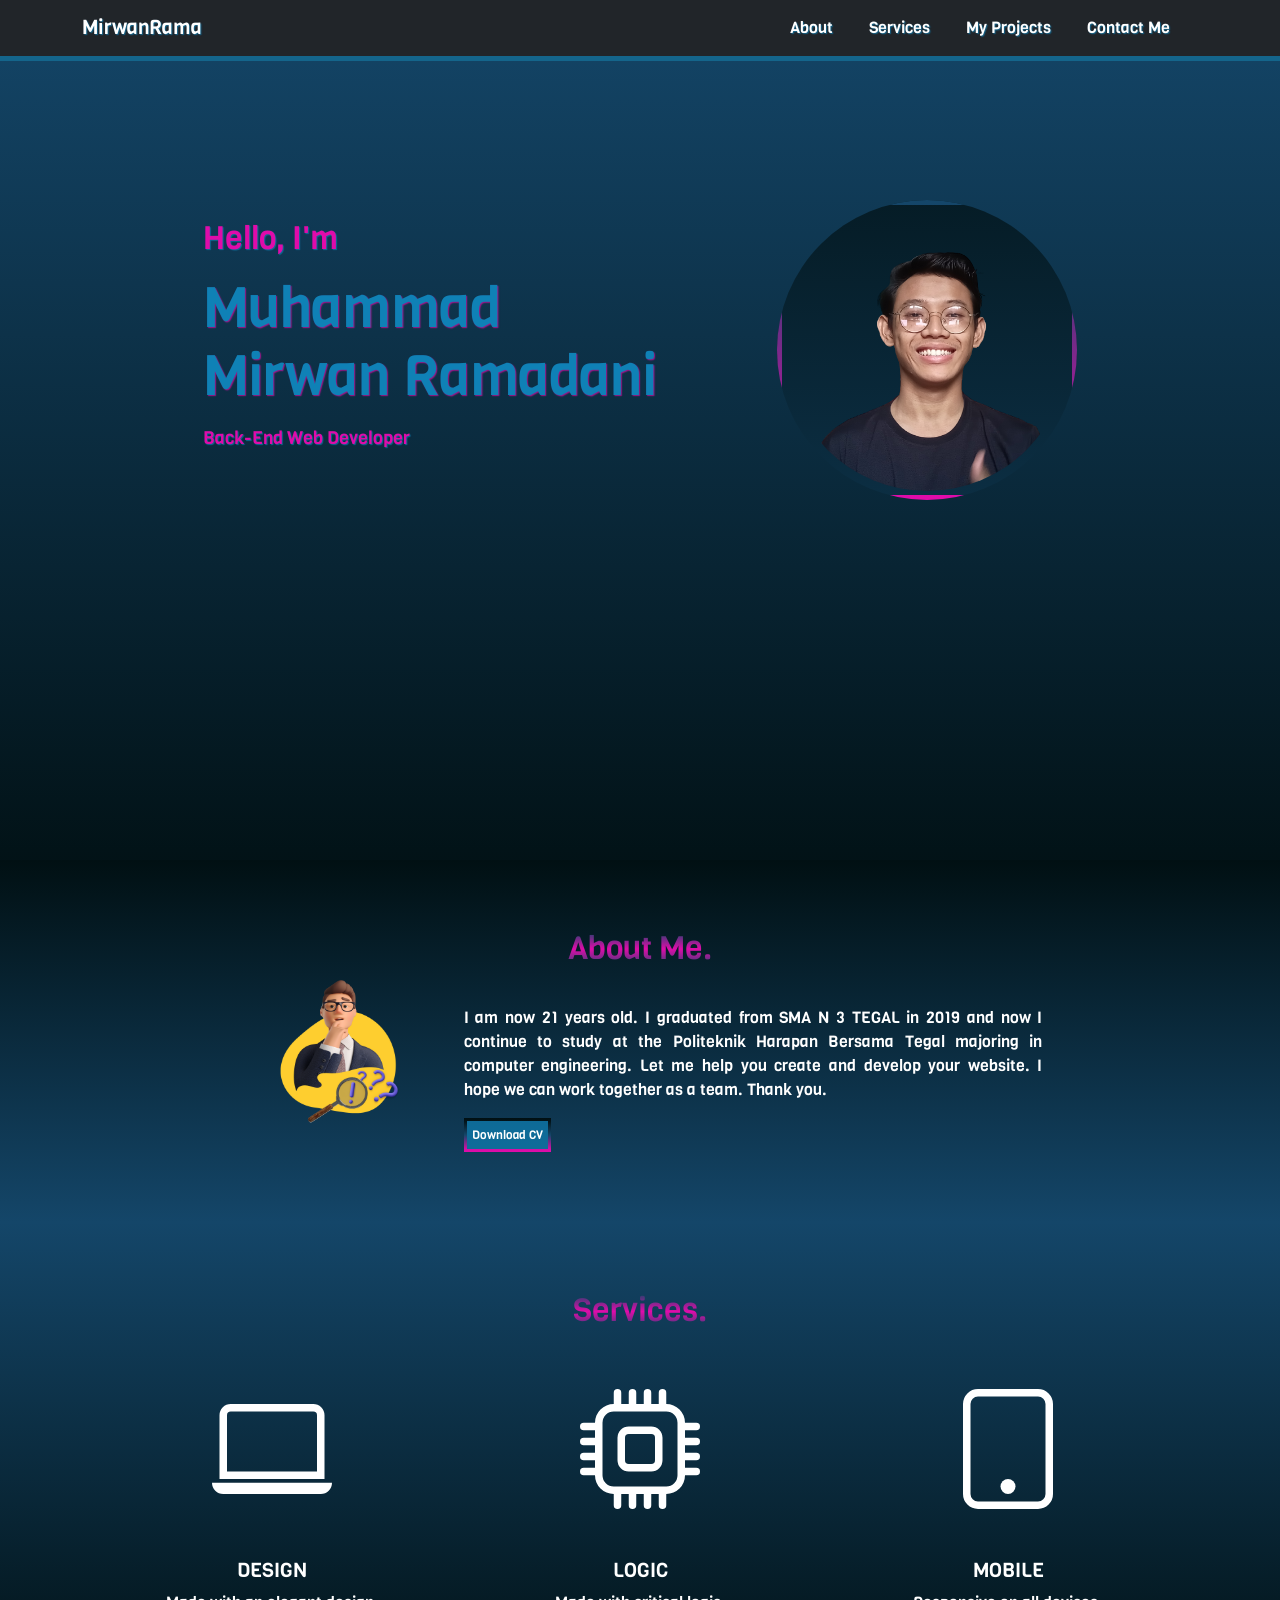
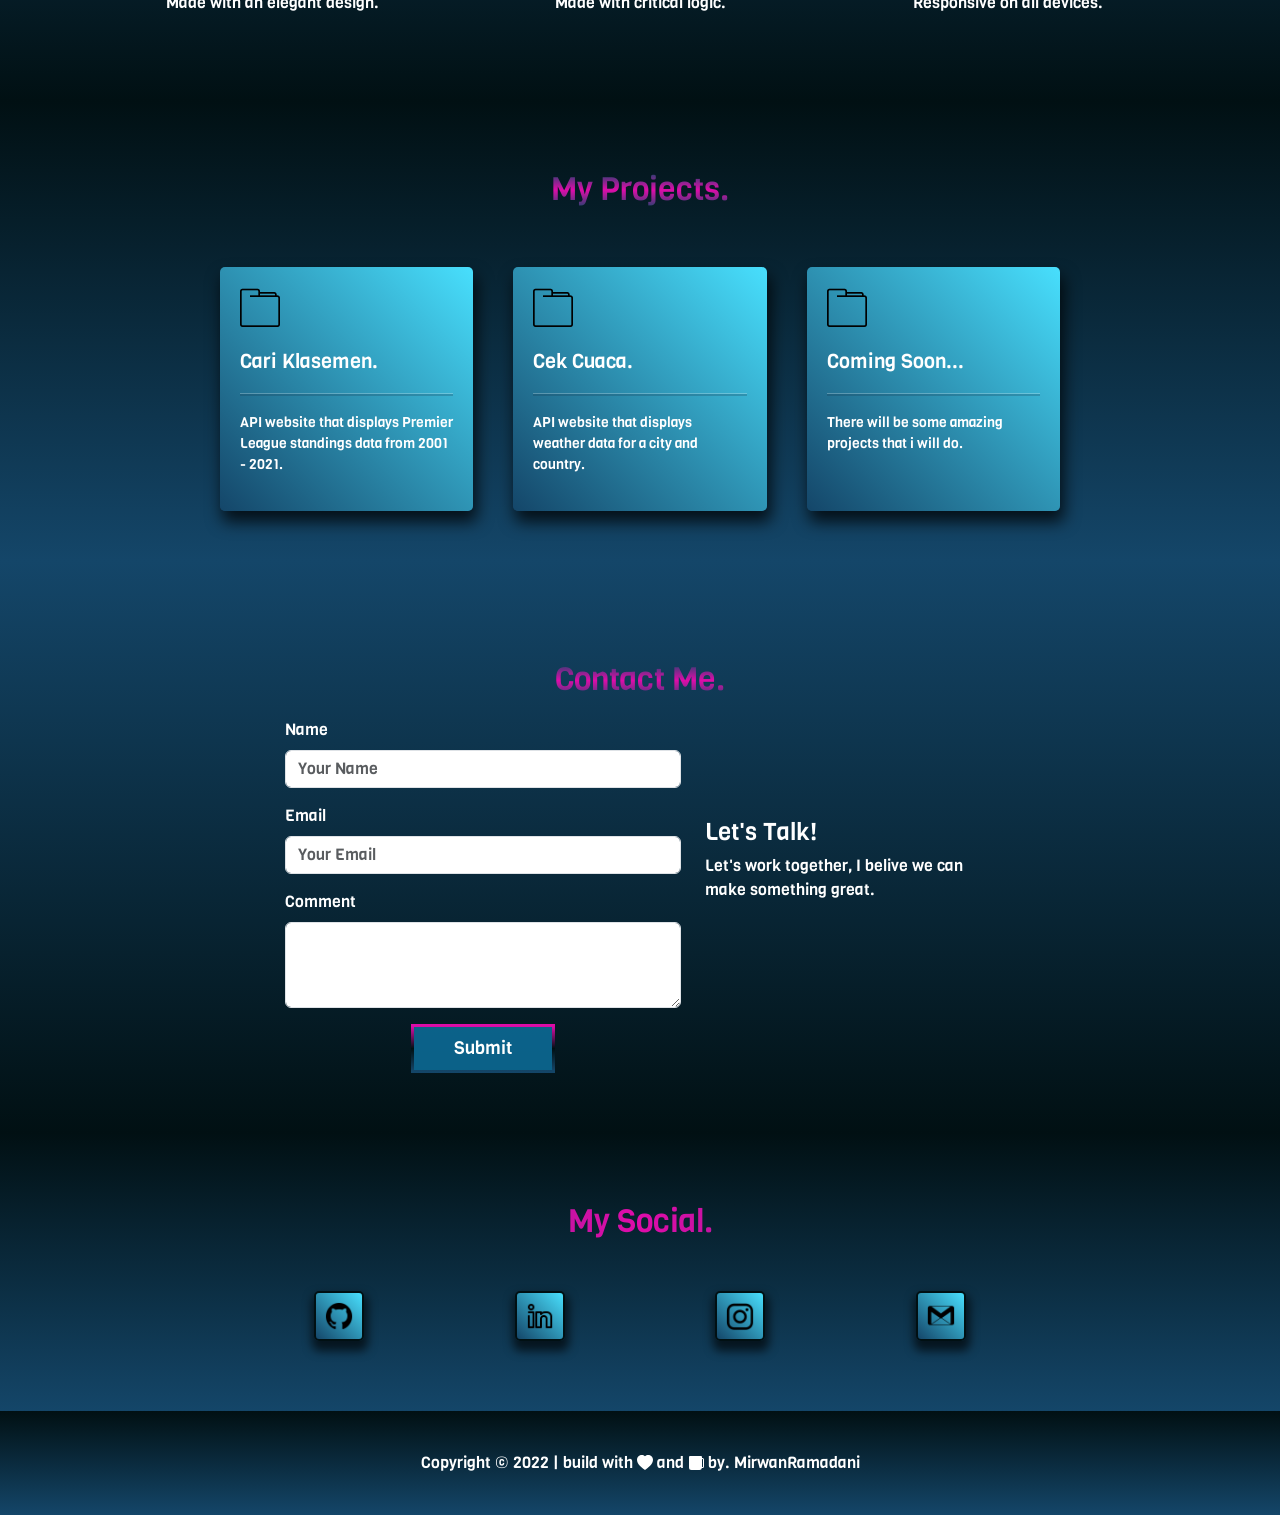
<file: index.html>
<!doctype html>
<html lang="en">

<head>
  <!-- Required meta tags -->
  <meta charset="utf-8" />
  <meta name="viewport" content="width=device-width, initial-scale=1, shrink-to-fit=no" />
  <!-- Bootstrap CSS -->
  <link href="https://cdn.jsdelivr.net/npm/bootstrap@5.1.3/dist/css/bootstrap.min.css" rel="stylesheet"
    integrity="sha384-1BmE4kWBq78iYhFldvKuhfTAU6auU8tT94WrHftjDbrCEXSU1oBoqyl2QvZ6jIW3" crossorigin="anonymous">
  <!-- My Fonts -->
  <link rel="stylesheet" href="https://fonts.googleapis.com/css2?family=Viga&display=swap">
  <link href="https://fonts.googleapis.com/icon?family=Material+Icons" rel="stylesheet">
  <link href="https://fonts.googleapis.com/icon?family=Material+Icons" rel="stylesheet">
  <!-- My CSS -->
  <link rel="stylesheet" href="style2.css">
  <link rel="shortcut icon" href="icon/favicon.ico" type="image/x-icon">

  <title>Portfolio | Mirwan</title>
</head>

<body>
  <!-- Navbar -->
  <nav class="navbar fixed-top navbar-expand-lg bg-dark">
    <div class="container">
      <a class="navbar-brand" href="#home">MirwanRama</a>
      <button class="navbar-toggler" type="button" data-bs-toggle="collapse" data-bs-target="#navbarNavAltMarkup"
        aria-controls="navbarNavAltMarkup" aria-expanded="false" aria-label="Toggle navigation">
        <span class="navbar-toggler-icon"><svg xmlns="http://www.w3.org/2000/svg" width="27" height="27" fill="#fff"
            class="bi bi-list" viewBox="0 0 16 16">
            <path fill-rule="evenodd"
              d="M2.5 12a.5.5 0 0 1 .5-.5h10a.5.5 0 0 1 0 1H3a.5.5 0 0 1-.5-.5zm0-4a.5.5 0 0 1 .5-.5h10a.5.5 0 0 1 0 1H3a.5.5 0 0 1-.5-.5zm0-4a.5.5 0 0 1 .5-.5h10a.5.5 0 0 1 0 1H3a.5.5 0 0 1-.5-.5z" />
          </svg></span>
      </button>
      <div class="collapse navbar-collapse" id="navbarNavAltMarkup">
        <div class="navbar-nav ms-auto">
          <a class="nav-link" href="#about">About</a>
          <a class="nav-link" href="#services">Services</a>
          <a class="nav-link" href="#project">My Projects</a>
          <a class="nav-link" href="#contact">Contact Me</a>
        </div>
      </div>
    </div>
  </nav>
  <!-- End of Navbar -->

  <!-- Hero Section -->
  <section class="jumbotron jumbotron-fluid" id="home">
    <div class="container display">
      <img class="rounded-circle img-thumbnail" src="img/foto-profil.png" alt="Mirwan">
      <div class="text">
        <h2 class="great mb-3">Hello, I'm</h2>
        <h1 class="display-4">Muhammad <br> Mirwan Ramadani</h1>
        <p class="lead mt-3">Back-End Web Developer</p>
      </div>
    </div>
  </section>
  <!-- End of Hero Section -->

  <!-- About -->
  <section class="container-fluid about" id="about">
    <div class="row justify-content-center text-center">
      <div class="col">
        <h2>About Me.</h2>
      </div>
    </div>
    <div class="row justify-content-center">
      <div class="col-lg-3">
        <img src="img/business-man.png" alt="Me" class="img-about" width="150">
      </div>
      <div class="col-lg-8 resume" style="text-align: justify;">
        <p>I am now 21 years old. I graduated from SMA N 3 TEGAL in 2019 and now I continue to study at the
          Politeknik
          Harapan Bersama Tegal majoring in computer engineering. Let me help you create and develop your
          website. I
          hope we can work together as a team. Thank you.</p>
        <button type="button" class="btn">Download CV</button>
      </div>
    </div>
  </section>
  <!-- End of About -->

  <!-- Services -->
  <section class="container-fluid" id="services">
    <div class="row justify-content-center services">
      <div class="col text-center">
        <h2>Services.</h2>
      </div>
    </div>
    <div class="row justify-content-center text-center">
      <div class="col-lg-4 icon-services">
        <svg xmlns="http://www.w3.org/2000/svg" width="120" height="120" fill="currentColor" class="bi bi-laptop"
          viewBox="0 0 16 16">
          <path
            d="M13.5 3a.5.5 0 0 1 .5.5V11H2V3.5a.5.5 0 0 1 .5-.5h11zm-11-1A1.5 1.5 0 0 0 1 3.5V12h14V3.5A1.5 1.5 0 0 0 13.5 2h-11zM0 12.5h16a1.5 1.5 0 0 1-1.5 1.5h-13A1.5 1.5 0 0 1 0 12.5z" />
        </svg>
        <h5>DESIGN</h5>
        <p>Made with an elegant design.</p>
      </div>
      <div class="col-lg-4 icon-services">
        <svg xmlns="http://www.w3.org/2000/svg" width="120" height="120" fill="currentColor" class="bi bi-cpu"
          viewBox="0 0 16 16">
          <path
            d="M5 0a.5.5 0 0 1 .5.5V2h1V.5a.5.5 0 0 1 1 0V2h1V.5a.5.5 0 0 1 1 0V2h1V.5a.5.5 0 0 1 1 0V2A2.5 2.5 0 0 1 14 4.5h1.5a.5.5 0 0 1 0 1H14v1h1.5a.5.5 0 0 1 0 1H14v1h1.5a.5.5 0 0 1 0 1H14v1h1.5a.5.5 0 0 1 0 1H14a2.5 2.5 0 0 1-2.5 2.5v1.5a.5.5 0 0 1-1 0V14h-1v1.5a.5.5 0 0 1-1 0V14h-1v1.5a.5.5 0 0 1-1 0V14h-1v1.5a.5.5 0 0 1-1 0V14A2.5 2.5 0 0 1 2 11.5H.5a.5.5 0 0 1 0-1H2v-1H.5a.5.5 0 0 1 0-1H2v-1H.5a.5.5 0 0 1 0-1H2v-1H.5a.5.5 0 0 1 0-1H2A2.5 2.5 0 0 1 4.5 2V.5A.5.5 0 0 1 5 0zm-.5 3A1.5 1.5 0 0 0 3 4.5v7A1.5 1.5 0 0 0 4.5 13h7a1.5 1.5 0 0 0 1.5-1.5v-7A1.5 1.5 0 0 0 11.5 3h-7zM5 6.5A1.5 1.5 0 0 1 6.5 5h3A1.5 1.5 0 0 1 11 6.5v3A1.5 1.5 0 0 1 9.5 11h-3A1.5 1.5 0 0 1 5 9.5v-3zM6.5 6a.5.5 0 0 0-.5.5v3a.5.5 0 0 0 .5.5h3a.5.5 0 0 0 .5-.5v-3a.5.5 0 0 0-.5-.5h-3z" />
        </svg>
        <h5>LOGIC</h5>
        <p>Made with critical logic.</p>
      </div>
      <div class="col-lg-4 icon-services">
        <svg xmlns="http://www.w3.org/2000/svg" width="120" height="120" fill="currentColor" class="bi bi-tablet"
          viewBox="0 0 16 16">
          <path
            d="M12 1a1 1 0 0 1 1 1v12a1 1 0 0 1-1 1H4a1 1 0 0 1-1-1V2a1 1 0 0 1 1-1h8zM4 0a2 2 0 0 0-2 2v12a2 2 0 0 0 2 2h8a2 2 0 0 0 2-2V2a2 2 0 0 0-2-2H4z" />
          <path d="M8 14a1 1 0 1 0 0-2 1 1 0 0 0 0 2z" />
        </svg>
        <h5>MOBILE</h5>
        <p>Responsive on all devices.</p>
      </div>
    </div>
  </section>
  <!-- End of Services -->

  <!-- My Project -->
  <section class="container-fluid" id="project">
    <div class="row justify-content-center text-center MyProject">
      <div class="col">
        <h2>My Projects.</h2>
      </div>
    </div>
    <div class="row justify-content-center text-center project">
      <div class=" col-lg-12 col-file-project">
        <div class="file-project">
          <a target="_blank" href="https://mirwanrama.github.io/cari-klasemen.github.io/">
            <img src="icon/folder.png" alt="project">
            <p class="project-title">Cari Klasemen.</p>
            <hr>
            <p class="project-desc">API website that displays Premier League standings data from 2001 - 2021.</p>
          </a>
        </div>
        <div class="file-project">
          <a target="_blank" href="https://mirwanrama.github.io/cek-cuaca/">
            <img src="icon/folder.png" alt="project">
            <p class="project-title">Cek Cuaca.</p>
            <hr>
            <p class="project-desc">API website that displays weather data for a city and country.</p>
          </a>
        </div>
        <div class="file-project">
          <a target="_blank" href="#">
            <img src="icon/folder.png" alt="project">
            <p class="project-title">Coming Soon...</p>
            <hr>
            <p class="project-desc">There will be some amazing projects that i will do.</p>
          </a>
        </div>
      </div>

    </div>
  </section>
  <!-- End of My Project -->

  <!-- Contact Me  -->
  <section class="container-fluid contact" id="contact">
    <div class="row justify-content-center text-center">
      <h2>Contact Me.</h2>
    </div>
    <div class="row justify-content-center field">
      <div class="col-lg-4">
        <form action="...">
          <div class="mb-3">
            <label for="name" class="form-label">Name</label>
            <input type="text" class="form-control" id="name" placeholder="Your Name">
          </div>
          <div class="mb-3">
            <label for="email" class="form-label">Email</label>
            <input type="email" class="form-control" id="email" placeholder="Your Email">
          </div>
          <div class="mb-3">
            <label for="comment" class="form-label">Comment</label>
            <textarea class="form-control" id="comment" rows="3"></textarea>
          </div>
          <button type="button" class="btn">Submit</button>
        </form>
      </div>
      <div class="col-lg-3 text-contact">
        <h4>Let's Talk!</h4>
        <p>Let's work together, I belive we can make something great.</p>
      </div>
    </div>
  </section>
  <!-- End of Contact Me -->

  <!-- Social -->
  <div class="container-fluid social" id="social">
    <div class="row justify-content-center text-center">
      <h2>My Social.</h2>
    </div>
    <div class="row justify-content-center">
      <div class="col-2"><a href="https://github.com/mirwanrama" target="_blank"><img src="icon/github.png" alt="github"
            class="sosmed-icon"></a></div>
      <div class="col-2"><a href="https://id.linkedin.com/in/muhammad-mirwan-ramadani-03b85921b" target="_blank"><img
            src="icon/linkedin.png" alt="linkedin" class="sosmed-icon"></a>
      </div>
      <div class="col-2"><a href="https://www.instagram.com/mirwanrama_/" target="_blank"><img src="icon/ig.png"
            alt="instagram" class="sosmed-icon"></a>
      </div>
      <div class="col-2"><a href="mailto:mirwanramadani18@gmail.com" target="_blank"><img src="icon/gmail.png"
            alt="twitter" class="sosmed-icon"></a>
      </div>
    </div>
  </div>
  <!-- End of Social -->

  <!-- Footer -->
  <section class="footer">
    <p class="text-center">Copyright &copy; 2022 | build with <svg xmlns="http://www.w3.org/2000/svg" width="16"
        height="16" fill="currentColor" class="bi bi-heart-fill" viewBox="0 0 16 16">
        <path fill-rule="evenodd" d="M8 1.314C12.438-3.248 23.534 4.735 8 15-7.534 4.736 3.562-3.248 8 1.314z" />
      </svg> and <svg xmlns="http://www.w3.org/2000/svg" width="16" height="16" fill="currentColor"
        class="bi bi-cup-fill" viewBox="0 0 16 16">
        <path
          d="M1 2a1 1 0 0 1 1-1h11a1 1 0 0 1 1 1v1h.5A1.5 1.5 0 0 1 16 4.5v7a1.5 1.5 0 0 1-1.5 1.5h-.55a2.5 2.5 0 0 1-2.45 2h-8A2.5 2.5 0 0 1 1 12.5V2zm13 10h.5a.5.5 0 0 0 .5-.5v-7a.5.5 0 0 0-.5-.5H14v8z" />
      </svg> by. MirwanRamadani</p>
  </section>
  <!-- End of Footer -->

  <!-- Optional JavaScript; choose one of the two! -->

  <!-- Option 1: Bootstrap Bundle with Popper -->
  <script src="https://cdn.jsdelivr.net/npm/bootstrap@5.1.3/dist/js/bootstrap.bundle.min.js"
    integrity="sha384-ka7Sk0Gln4gmtz2MlQnikT1wXgYsOg+OMhuP+IlRH9sENBO0LRn5q+8nbTov4+1p"
    crossorigin="anonymous"></script>

  <!-- Option 2: Separate Popper and Bootstrap JS -->
  <!--
    <script src="https://cdn.jsdelivr.net/npm/@popperjs/core@2.10.2/dist/umd/popper.min.js" integrity="sha384-7+zCNj/IqJ95wo16oMtfsKbZ9ccEh31eOz1HGyDuCQ6wgnyJNSYdrPa03rtR1zdB" crossorigin="anonymous"></script>
    <script src="https://cdn.jsdelivr.net/npm/bootstrap@5.1.3/dist/js/bootstrap.min.js" integrity="sha384-QJHtvGhmr9XOIpI6YVutG+2QOK9T+ZnN4kzFN1RtK3zEFEIsxhlmWl5/YESvpZ13" crossorigin="anonymous"></script>
    -->
  <script src="script.js"></script>
</body>

</html>
</file>
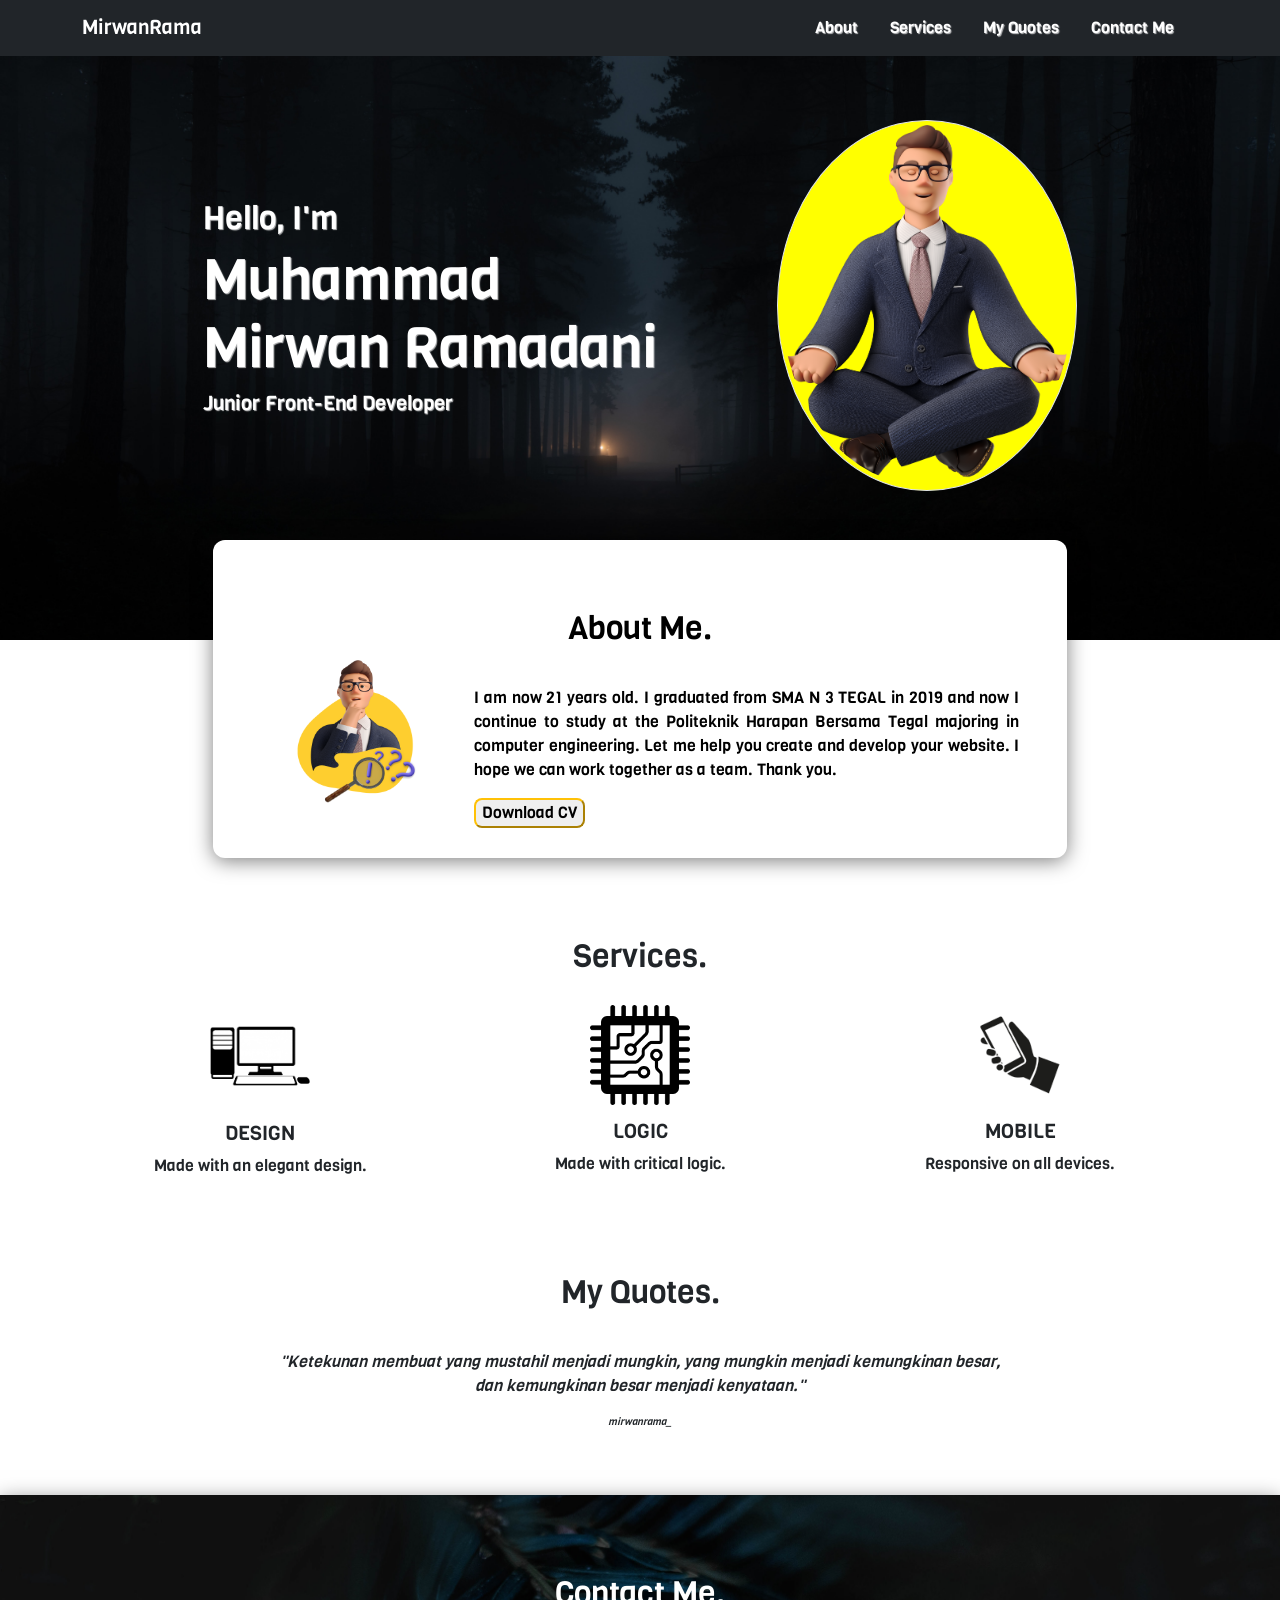
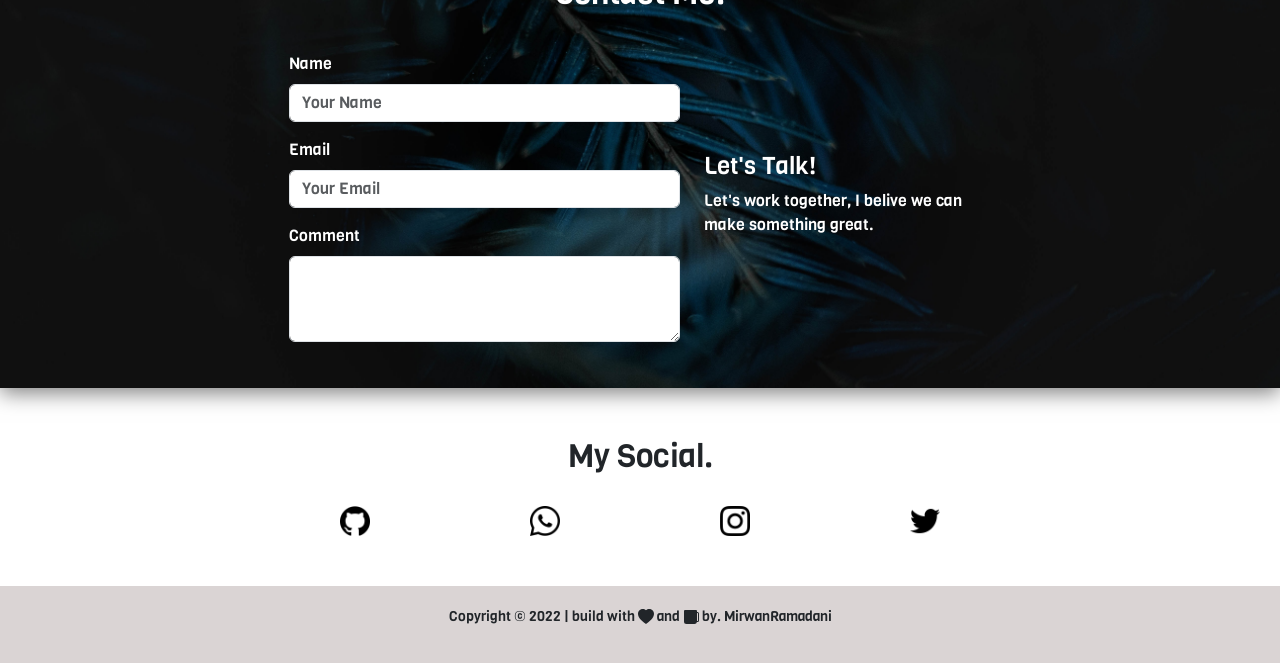
<file: portfolio.html>
<!doctype html>
<html lang="en">

<head>
  <!-- Required meta tags -->
  <meta charset="utf-8" />
  <meta name="viewport" content="width=device-width, initial-scale=1, shrink-to-fit=no" />
  <!-- Bootstrap CSS -->
  <link href="https://cdn.jsdelivr.net/npm/bootstrap@5.1.3/dist/css/bootstrap.min.css" rel="stylesheet"
    integrity="sha384-1BmE4kWBq78iYhFldvKuhfTAU6auU8tT94WrHftjDbrCEXSU1oBoqyl2QvZ6jIW3" crossorigin="anonymous">
  <!-- My Fonts -->
  <link rel="stylesheet" href="https://fonts.googleapis.com/css2?family=Viga&display=swap">
  <!-- My CSS -->
  <link rel="stylesheet" href="style.css">

  <title>Portfolio | Mirwan</title>
</head>

<body>
  <!-- Navbar -->
  <nav class="navbar fixed-top navbar-expand-lg navbar-dark bg-dark">
    <div class="container">
      <a class="navbar-brand" href="#home">MirwanRama</a>
      <button class="navbar-toggler" type="button" data-bs-toggle="collapse" data-bs-target="#navbarNavAltMarkup"
        aria-controls="navbarNavAltMarkup" aria-expanded="false" aria-label="Toggle navigation">
        <span class="navbar-toggler-icon"></span>
      </button>
      <div class="collapse navbar-collapse" id="navbarNavAltMarkup">
        <div class="navbar-nav ms-auto">
          <a class="nav-link me-3" href="#about">About</a>
          <a class="nav-link me-3" href="#services">Services</a>
          <a class="nav-link me-3" href="#quotes">My Quotes</a>
          <a class="nav-link me-3" href="#contact">Contact Me</a>
        </div>
      </div>
    </div>
  </nav>
  <!-- End of Navbar -->

  <!-- Hero Section -->
  <section class="jumbotron jumbotron-fluid" id="home">
    <div class="container display">
      <img class="rounded-circle img-thumbnail" src="img/meditation.png" alt="Mirwan">
      <div class="text">
        <h2 class="great">Hello, I'm</h2>
        <h1 class="display-4">Muhammad <br> Mirwan Ramadani</h1>
        <p class="lead">Junior Front-End Developer</p>
      </div>
    </div>
  </section>
  <!-- End of Hero Section -->

  <!-- About -->
  <section class="container about col-lg-8" id="about">
    <div class="row justify-content-center text-center">
      <div class="col">
        <h2>About Me.</h2>
      </div>
    </div>
    <div class="row justify-content-center">
      <div class="col-lg-3">
        <img src="img/business-man.png" alt="Me" class="img-about" width="150">
      </div>
      <div class="col-lg-8 resume" style="text-align: justify;">
        <p>I am now 21 years old. I graduated from SMA N 3 TEGAL in 2019 and now I continue to study at the Politeknik
          Harapan Bersama Tegal majoring in computer engineering. Let me help you create and develop your website. I
          hope we can work together as a team. Thank you.</p>
        <button type="button" class="btn-light border-warning rounded-3">Download CV</button>
      </div>
    </div>
  </section>
  <!-- End of About -->

  <!-- Services -->
  <section class="container" id="services">
    <div class="row justify-content-center services">
      <div class="col text-center">
        <h2>Services.</h2>
      </div>
    </div>
    <div class="row justify-content-center text-center">
      <div class="col-lg-4">
        <img src="icon/icon-comp.png" alt="DESIGN" class="img-fluid">
        <h5>DESIGN</h5>
        <p>Made with an elegant design.</p>
      </div>
      <div class="col-lg-4">
        <img src="icon/icon-logic.png" alt="LOGIC" class="img-fluid">
        <h5>LOGIC</h5>
        <p>Made with critical logic.</p>
      </div>
      <div class="col-lg-4">
        <img src="icon/icon-mobile.png" alt="MOBILE" class="img-fluid">
        <h5>MOBILE</h5>
        <p>Responsive on all devices.</p>
      </div>
    </div>
  </section>
  <!-- End of Services -->

  <!-- My Project -->
  <section class="container" id="quotes">
    <div class="row justify-content-center text-center MyQuotes">
      <div class="col">
        <h2>My Quotes.</h2>
      </div>
    </div>
    <div class="row justify-content-center text-center quotes">
      <div class="col-lg-8">
        <p>"Ketekunan membuat yang mustahil menjadi mungkin, yang mungkin menjadi kemungkinan besar, dan kemungkinan
          besar menjadi kenyataan."</p>
        <p class="by">mirwanrama_</p>
      </div>
    </div>
  </section>
  <!-- End of My Project -->

  <!-- Contact Me  -->
  <section class="contact" id="contact">
    <div class="row justify-content-center text-center">
      <h2>Contact Me.</h2>
    </div>
    <div class="row justify-content-center field">
      <div class="col-lg-4">
        <form action="...">
          <div class="mb-3">
            <label for="name" class="form-label">Name</label>
            <input type="text" class="form-control" id="name" placeholder="Your Name">
          </div>
          <div class="mb-3">
            <label for="email" class="form-label">Email</label>
            <input type="email" class="form-control" id="email" placeholder="Your Email">
          </div>
          <div class="mb-3">
            <label for="comment" class="form-label">Comment</label>
            <textarea class="form-control" id="comment" rows="3"></textarea>
          </div>
        </form>
      </div>
      <div class="col-lg-3 text-contact">
        <h4>Let's Talk!</h4>
        <p>Let's work together, I belive we can make something great.</p>
      </div>
    </div>
  </section>
  <!-- End of Contact Me -->

  <!-- Social -->
  <div class="container social" id="social">
    <div class="row justify-content-center text-center">
      <h2>My Social.</h2>
    </div>
    <div class="row justify-content-center">
      <div class="col-2"><a href="#"><img src="icon/github-black.png" alt="github"></a></div>
      <div class="col-2"><a href="#"><img src="icon/whatsapp-black.png" alt="wa"></a></div>
      <div class="col-2"><a href="#"><img src="icon/instagram-black.png" alt="instagram"></a></div>
      <div class="col-2"><a href="#"><img src="icon/twitter-black.png" alt="twitter"></a></div>
    </div>
  </div>
  <!-- End of Social -->

  <!-- Footer -->
  <section class="footer">
    <p class="text-center">Copyright &copy; 2022 | build with <svg xmlns="http://www.w3.org/2000/svg" width="16"
        height="16" fill="currentColor" class="bi bi-heart-fill" viewBox="0 0 16 16">
        <path fill-rule="evenodd" d="M8 1.314C12.438-3.248 23.534 4.735 8 15-7.534 4.736 3.562-3.248 8 1.314z" />
      </svg> and <svg xmlns="http://www.w3.org/2000/svg" width="16" height="16" fill="currentColor"
        class="bi bi-cup-fill" viewBox="0 0 16 16">
        <path
          d="M1 2a1 1 0 0 1 1-1h11a1 1 0 0 1 1 1v1h.5A1.5 1.5 0 0 1 16 4.5v7a1.5 1.5 0 0 1-1.5 1.5h-.55a2.5 2.5 0 0 1-2.45 2h-8A2.5 2.5 0 0 1 1 12.5V2zm13 10h.5a.5.5 0 0 0 .5-.5v-7a.5.5 0 0 0-.5-.5H14v8z" />
      </svg> by. MirwanRamadani</p>
  </section>
  <!-- End of Footer -->

  <!-- Optional JavaScript; choose one of the two! -->

  <!-- Option 1: Bootstrap Bundle with Popper -->
  <script src="https://cdn.jsdelivr.net/npm/bootstrap@5.1.3/dist/js/bootstrap.bundle.min.js"
    integrity="sha384-ka7Sk0Gln4gmtz2MlQnikT1wXgYsOg+OMhuP+IlRH9sENBO0LRn5q+8nbTov4+1p"
    crossorigin="anonymous"></script>

  <!-- Option 2: Separate Popper and Bootstrap JS -->
  <!--
    <script src="https://cdn.jsdelivr.net/npm/@popperjs/core@2.10.2/dist/umd/popper.min.js" integrity="sha384-7+zCNj/IqJ95wo16oMtfsKbZ9ccEh31eOz1HGyDuCQ6wgnyJNSYdrPa03rtR1zdB" crossorigin="anonymous"></script>
    <script src="https://cdn.jsdelivr.net/npm/bootstrap@5.1.3/dist/js/bootstrap.min.js" integrity="sha384-QJHtvGhmr9XOIpI6YVutG+2QOK9T+ZnN4kzFN1RtK3zEFEIsxhlmWl5/YESvpZ13" crossorigin="anonymous"></script>
    -->
</body>

</html>
</file>
<file: style2.css>
body {
    font-family: Viga;
    background: linear-gradient(180deg, rgb(20, 70, 105), rgb(1, 16, 19));
    height: 100vh;
    color: white;
}

/* ========== Navbar ========== */
.navbar {
    border-bottom: 5px solid rgba(15, 129, 182, 0.7);
}

.nav-link,
.navbar-brand {
    color: white;
    text-shadow: 1.2px 1.2px 1.2px rgba(15, 129, 182, 0.7);
}

.menu {
    color: brown;
}

/* ========== Jumbotron ========== */
.jumbotron .text {
    text-shadow: 1px 1px 1px rgba(15, 129, 182, 0.7);
    color: rgb(223, 12, 170);
}

.jumbotron h1 {
    text-shadow: 1.3px 1.3px 1.3px rgba(223, 12, 170, 0.7);
    color: rgb(15, 129, 182);
}

.img-thumbnail {
    background: linear-gradient(360deg, rgb(20, 70, 105), rgb(1, 16, 19)) fixed;
    width: 300px;
    border: 5px solid transparent;
    border-image: linear-gradient(to top, rgb(223, 12, 170), rgb(20, 70, 105));
    border-image-slice: 1;
}

/* ========== About Me ========== */
.about {
    background: linear-gradient(360deg, rgb(20, 70, 105), rgb(1, 16, 19));
}

.about h2 {
    background-image: linear-gradient(to bottom, rgb(20, 70, 105), rgb(223, 12, 170), rgb(20, 70, 105));

    -webkit-background-clip: text;
    background-clip: text;

    color: transparent;
}

.resume {
    margin-top: 30px;
}

.resume button {
    color: white;
    background-color: rgba(15, 129, 182, 0.7);
    font-size: 12px;
    padding: 5px;
    border: 3px solid transparent;
    border-image: linear-gradient(to top, rgb(223, 12, 170), rgb(20, 70, 105), rgb(1, 16, 19));
    border-image-slice: 1;
}

/* ========== Services ========== */
#services {
    background: linear-gradient(180deg, rgb(20, 70, 105), rgb(1, 16, 19));
    padding: 70px 100px;
}

.services h2 {
    background-image: linear-gradient(to bottom, rgb(20, 70, 105), rgb(223, 12, 170), rgb(20, 70, 105));

    -webkit-background-clip: text;
    background-clip: text;

    color: transparent;
}

.icon-services,
.icon-services h5 {
    margin-top: 50px;
}

/* ========== My Project ========== */
#project {
    background: linear-gradient(360deg, rgb(20, 70, 105), rgb(1, 16, 19));
}

.project {
    font-size: 20px;
}

.MyProject h2 {
    background-image: linear-gradient(to bottom, rgb(20, 70, 105), rgb(223, 12, 170), rgb(20, 70, 105));

    -webkit-background-clip: text;
    background-clip: text;

    color: transparent;
    margin-top: 70px;
}

.file-project a {
    color: white;
    text-decoration: none;
}

.file-project:hover {
    position: relative;
    bottom: 5px;
    cursor: pointer;
}

/* ========== Contact ========== */
.contact {
    background: linear-gradient(180deg, rgb(20, 70, 105), rgb(1, 16, 19));
    padding-top: 50px;
    padding-bottom: 50px;
}

.contact h2 {
    background-image: linear-gradient(to top, rgb(20, 70, 105), rgb(223, 12, 170), rgb(20, 70, 105));

    -webkit-background-clip: text;
    background-clip: text;

    color: transparent;
}

form .btn {
    color: white;
    background-color: rgba(15, 129, 182, 0.7);
    font-size: 12px;
    border: 3px solid transparent;
    border-image: linear-gradient(to bottom, rgb(223, 12, 170), rgb(1, 16, 19), rgb(20, 70, 105));
    border-image-slice: 1;
}

/* ========== Social ========== */
.social {
    background: linear-gradient(360deg, rgb(20, 70, 105), rgb(1, 16, 19));
    padding: 70px 50px;
}

.social h2 {
    margin-bottom: 50px;
    background-image: linear-gradient(to right, rgb(20, 70, 105), rgb(223, 12, 170), rgb(20, 70, 105));

    -webkit-background-clip: text;
    background-clip: text;

    color: transparent;
}

.sosmed-icon {
    background: linear-gradient(45deg, rgb(20, 70, 105), rgb(72, 223, 253));
    border: 2px solid rgb(1, 16, 19);
    box-shadow: 1px 7px 10px 3px rgba(0, 0, 0, 0.64);
    border-radius: 5px;
    width: 40px;
}

.sosmed-icon:hover {
    position: relative;
    bottom: 3px;
}

/* ========== Footer ========== */
.footer {
    background: linear-gradient(360deg, rgb(20, 70, 105), rgb(1, 16, 19));
}


/* ================================================================================================= */
/* Small devices (phones, 320px and up) */
@media (min-width: 320px) {
    .nav-link {
        margin: 30px auto;
    }

    /* ========== Jumbotron ========== */
    .display {
        height: 100vh;
        text-align: center;
        padding-top: 120px;
    }

    .jumbotron img {
        width: 150px;
        margin-bottom: 20px;
    }

    .jumbotron .lead {
        font-size: 14px;
    }

    /* ========== About Me ========== */
    .about {
        padding: 70px 20px;
        margin-top: -40px;
    }

    .img-about {
        display: block;
        margin: auto;
    }

    .about p {
        font-size: 12px;
        padding-left: 30px;
        padding-right: 30px;
    }

    .about button {
        display: block;
        margin: auto;
    }

    /* ========== Services ========== */
    #services {
        padding-top: 70px;
    }

    .img-fluid {
        width: 150px;
        margin-bottom: 15px;
    }

    #project {
        padding: 0 40px;
    }

    .col-file-project {
        display: flex;
        flex-direction: column;
    }

    .file-project {
        width: 100%;
        padding: 20px;
        margin: 15px auto;
        text-align: left;
        border-radius: 5px;
        background: linear-gradient(45deg, rgb(20, 70, 105), rgb(72, 223, 253));
        box-shadow: 3px 10px 16px 1px rgba(0, 0, 0, 0.75);
    }

    .file-project img {
        width: 20px;
        margin-bottom: 20px;
    }

    .file-project .project-title {
        font-size: 16px;
    }

    .file-project .project-desc {
        font-size: 12px;
    }

    .file-project hr {
        height: 3px;
        background-color: rgb(23, 55, 78);
    }

    .contact h2 {
        margin-top: 50px;
    }

    .field {
        padding: 10px 30px;
    }

    .text-contact {
        margin-top: 30px;
        text-align: center;
    }

    form .btn {
        display: block;
        margin: auto;
        font-size: 14px;
        padding: 8px 40px;
    }

    .sosmed-icon {
        width: 30px;
        display: block;
        margin: auto;
        padding: 4px;
    }

    .footer p {
        font-size: 10px;
        padding-top: 30px;
        padding-bottom: 20px;
    }
}

/* ================================================================================================= */
/* Medium devices (tablets, 768px and up) */
@media (min-width: 768px) {
    .jumbotron .lead {
        font-size: 18px;
    }

    .about {
        padding: 70px 50px;
    }

    .about p {
        font-size: 16px;
        padding-left: 30px;
        padding-right: 30px;
    }

    .img-fluid {
        width: 200px;
        margin-bottom: 15px;
    }

    .project {
        font-size: 16px;
        padding: 30px 100px;
    }

    .project .by {
        font-size: 10px;
    }

    .field {
        padding: 10px 100px;
    }

    .text-contact {
        margin-top: 30px;
        text-align: center;
    }

    form .btn {
        display: block;
        margin: auto;
        font-size: 18px;
    }

    .sosmed-icon {
        width: 50px;
        display: block;
        margin: auto;
        padding: 6px;
    }

    .footer p {
        font-size: 14px;
        padding-top: 30px;
        padding-bottom: 20px;
    }
}

/* ================================================================================================= */
/* Large devices (desktops, 992px and up) */
@media (min-width: 992px) {
    .nav-link {
        margin: 0 20px 0 0;
    }

    /* ========== Jumbotron ========== */
    .display {
        height: 100vh;
        display: flex;
        flex-direction: row-reverse;
        justify-content: space-evenly;
        align-items: flex-start;
        text-align: left;
        padding-top: 220px;
    }

    .jumbotron img {
        width: 300px;
        margin-top: -20px;
    }

    /* ========== About Me ========== */
    .about {
        padding: 70px 200px;
    }

    .about p {
        padding-left: 0;
        padding-right: 0;
    }

    .about button {
        display: inline;
    }

    /* ========== Services ========== */

    .img-fluid {
        width: 100px;
        margin-bottom: 15px;
    }

    .field {
        padding: 10px 10px;
    }

    .text-contact {
        margin-top: 100px;
        text-align: left;
    }

    #project {
        padding: 0 100px;
    }

    .col-file-project {
        display: flex;
        flex-direction: row;
    }

    .file-project {
        width: 300px;
        padding: 20px;
        margin: 20px;
        text-align: left;
        border-radius: 5px;
        background: linear-gradient(45deg, rgb(20, 70, 105), rgb(72, 223, 253));
        box-shadow: 3px 10px 16px 1px rgba(0, 0, 0, 0.75);
    }

    .file-project img {
        width: 40px;
        margin-bottom: 20px;
    }

    .file-project .project-title {
        font-size: 20px;
    }

    .file-project .project-desc {
        font-size: 14px;
    }

    .file-project hr {
        height: 3px;
        background-color: rgb(23, 55, 78);
    }

    .sosmed-icon {
        width: 50px;
        display: block;
        margin: auto;
        padding: 8px;
    }

    .footer p {
        font-size: 16px;
        padding-top: 40px;
        padding-bottom: 40px;
    }

}

/* ================================================================================================= */
/* X-Large devices (large desktops, 1200px and up) */
@media (min-width: 1200px) {}

/* ================================================================================================= */
/* XX-Large devices (larger desktops, 1400px and up) */
@media (min-width: 1400px) {}
</file>
<file: style.css>
body {
    font-family: Viga;
}

section {
    padding-top: 5rem;
}

/* ========== Navbar ========== */
.nav-link {
    color: white;
    text-shadow: 1px 1px 1px rgba(255, 255, 255, 0.7);
}

/* ========== Jumbotron ========== */
.jumbotron {
    background-image: url(img/fix_bg.jpg);
    background-position: top center;
    background-size: cover;
    height: 640px;
    color: white;
}

.jumbotron .text {
    text-shadow: 1px 1px 1px rgba(255, 255, 255, 0.7);
}

.img-thumbnail {
    background-color: yellow;
    margin-top: -80px;
}

/* ========== About Me ========== */
.about {
    color: black;
    background-color: white;
    box-shadow: 0 3px 20px rgba(0, 0, 0, 0.5);
    margin-top: -100px;
    padding-top: 5rem;
}

.resume {
    margin-top: 30px;
}


/* ========== Services ========== */

.img-fluid {
    margin-top: 20px;
}

/* ========== My Project ========== */
.quotes {
    margin-top: 30px;
    font-size: 20px;
    font-style: italic;
}

.quotes .by {
    font-size: 12px;
}

/* ========== Contact ========== */
.contact {
    background-image: url(img/bg-contact.jpg);
    background-position: center;
    background-size: cover;
    box-shadow: 0 5px 20px rgba(0, 0, 0, 0.5);
    color: white;
    margin-top: 50px;
    padding: 30px;
}

.contact .field {
    margin-top: 30px;
}

/* ========== Social ========== */
.social h2 {
    margin-top: 50px;
    margin-bottom: 30px;
}

/* ========== Footer ========== */
.footer {
    background-color: rgb(218, 212, 212);
    margin-top: 50px;
    padding: 20px;
}

/* ================================================================================================= */
/* Small devices (phones, 320px and up) */
@media (min-width: 320px) {

    /* ========== Jumbotron ========== */
    .display {
        height: 640px;
        text-align: center;
        padding-top: 120px;
    }

    .jumbotron img {
        width: 150px;
        margin-bottom: 20px;
    }

    /* ========== About Me ========== */
    .about {
        margin-top: -100px;
        padding-top: 70px;
        padding-bottom: 30px;
    }

    .img-about {
        display: block;
        margin: auto;
    }

    .about p {
        font-size: 12px;
        padding-left: 30px;
        padding-right: 30px;
    }

    .about button {
        display: block;
        margin: auto;
    }

    /* ========== Services ========== */
    .img-fluid {
        width: 150px;
        margin-bottom: 15px;
    }

    .quotes {
        font-size: 12px;
    }

    .quotes .by {
        font-size: 10px;
    }

    .contact h2 {
        margin-top: 50px;
    }

    .text-contact {
        margin-top: 30px;
        text-align: center;
    }

    .social img {
        width: 12px;
        display: block;
        margin: auto;
    }

    .footer p {
        font-size: 8px;
    }
}

/* ================================================================================================= */
/* Medium devices (tablets, 768px and up) */
@media (min-width: 768px) {
    .about {
        border-radius: 10px;
        margin-top: -100px;
        padding-top: 70px;
        padding-bottom: 30px;
    }

    .about p {
        font-size: 16px;
        padding-left: 30px;
        padding-right: 30px;
    }

    .img-fluid {
        width: 200px;
        margin-bottom: 15px;
    }

    .quotes {
        font-size: 16px;
    }

    .quotes .by {
        font-size: 10px;
    }

    .text-contact {
        margin-top: 30px;
        text-align: center;
    }

    .social img {
        width: 20px;
        display: block;
        margin: auto;
    }

    .footer p {
        font-size: 12px;
    }
}

/* ================================================================================================= */
/* Large devices (desktops, 992px and up) */
@media (min-width: 992px) {

    /* ========== Navbar ========== */
    .nav-link:hover::after {
        content: '';
        display: block;
        width: 2rem;
        margin: auto;
        margin-bottom: -3px;
        border-bottom: 3px solid yellow;
    }

    /* ========== Jumbotron ========== */
    .display {
        height: 640px;
        display: flex;
        flex-direction: row-reverse;
        justify-content: space-evenly;
        align-items: flex-start;
        text-align: left;
    }

    .jumbotron img {
        width: 300px;
    }

    /* ========== About Me ========== */
    .about {
        border-radius: 12px;
        margin-top: -100px;
        padding-top: 70px;
        padding-bottom: 30px;
    }

    .about p {
        padding-left: 0;
        padding-right: 0;
    }

    .about button {
        display: inline;
    }

    /* ========== Services ========== */
    .img-fluid {
        width: 100px;
        margin-bottom: 15px;
    }

    .contact h2 {
        margin-top: 50px;
    }

    .text-contact {
        margin-top: 100px;
        text-align: left;
    }

    .social img {
        width: 30px;
        display: block;
        margin: auto;
    }

    .footer p {
        font-size: 14px;
    }

}

/* ================================================================================================= */
/* X-Large devices (large desktops, 1200px and up) */
@media (min-width: 1200px) {}

/* ================================================================================================= */
/* XX-Large devices (larger desktops, 1400px and up) */
@media (min-width: 1400px) {}
</file>
